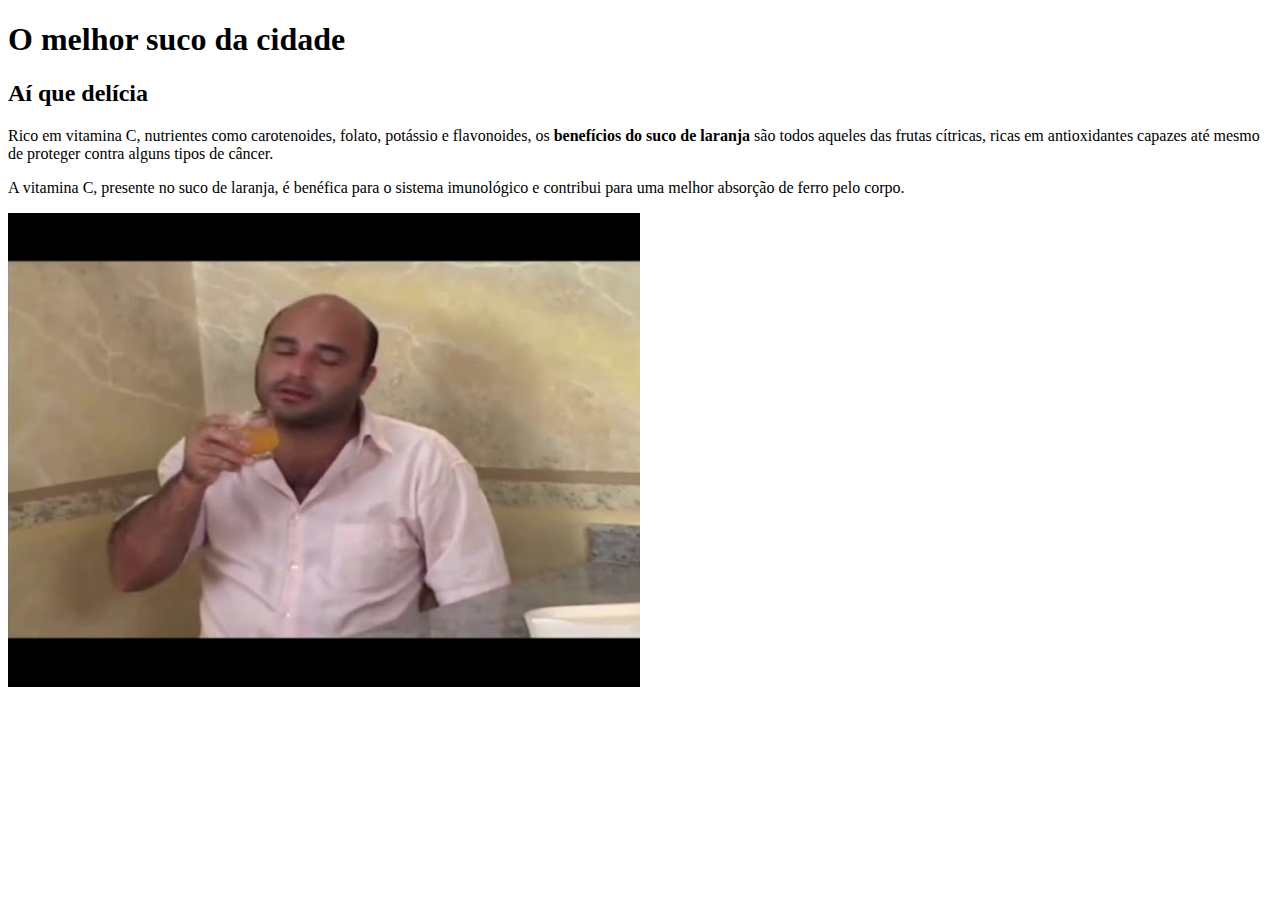
<file: exercicios/index.html>
<!DOCTYPE html>
<html lang="pt-BR">
<head>
    <meta charset="UTF-8">
    <meta name="viewport" content="width=device-width, initial-scale=1.0">
    <link rel="stylesheet" href="styles.css">
    <title>
        O melhor suco da cidade
    </title>
</head>
<!--Primeiro HTML dos guri-->
<body>
    <section class="conteudo">
        <h1 class="conteudo_titulo">O melhor suco da cidade</h1>
        <h2 class="conteudo_titulo_subtitulo">Aí que delícia</h2>
        <p class="conteudo_texto1">Rico em vitamina C, nutrientes como carotenoides, folato, potássio e flavonoides, os <b>benefícios do suco de laranja</b> são todos aqueles das frutas cítricas, ricas em antioxidantes capazes até mesmo de proteger contra alguns tipos de câncer.</p>
        <p class="conteudo_texto2">A vitamina C, presente no suco de laranja, é benéfica para o sistema imunológico e contribui para uma melhor absorção de ferro pelo corpo.</p>
    </section>
    <img src="../assets/paulo-guina.jpg" alt="paulo-guina-ai-que-delicia" id="paulo_guina">
</body>
</html>
</file>
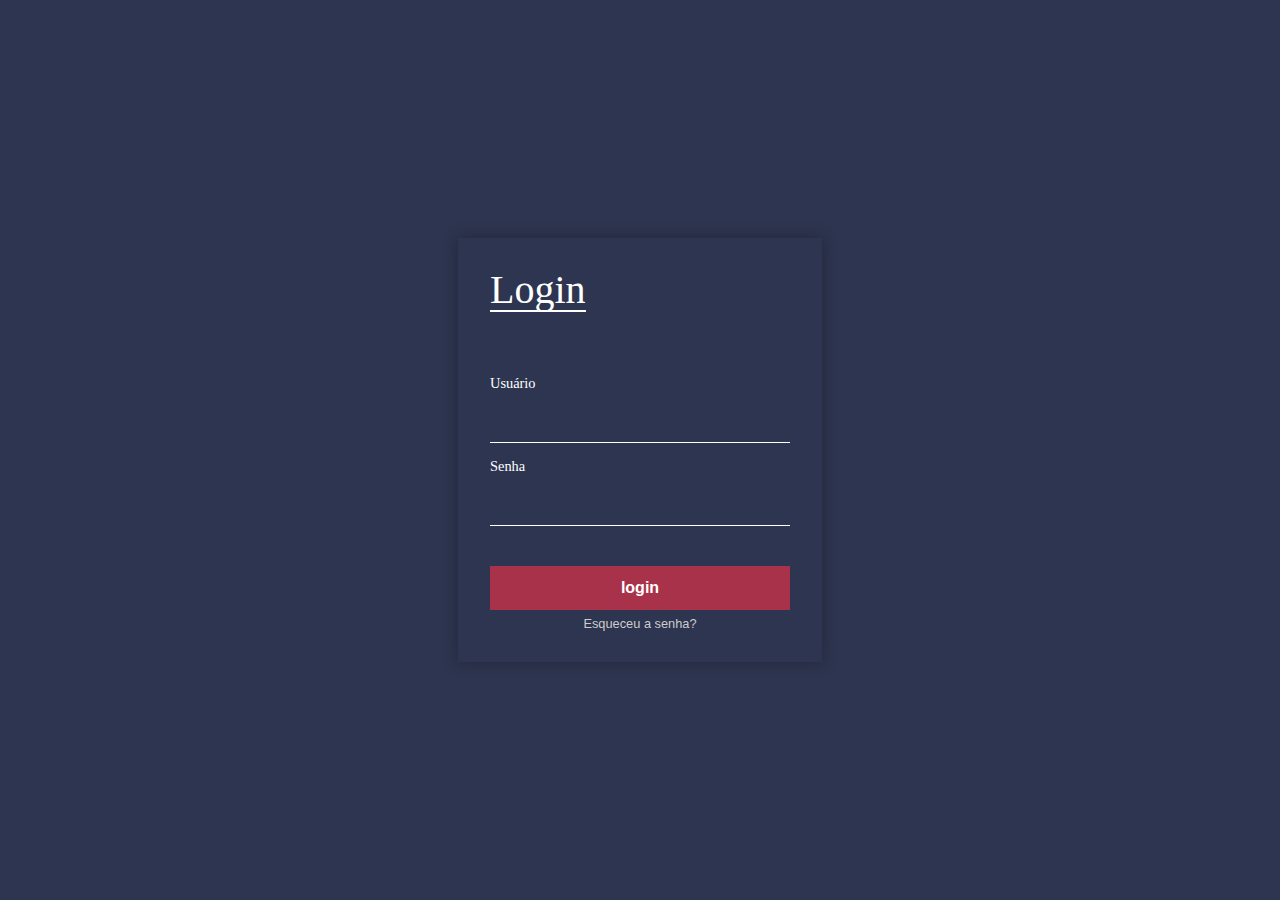
<file: atividadeLogin.html>
<!DOCTYPE html>
<html lang="pt-BR">
  <head>
    <meta charset="UTF-8" />
    <meta name="viewport" content="width=device-width, initial-scale=1.0" />
    <link rel="stylesheet" href="./styles/atividadeLogin.css">
    <title>Login</title>
  </head>
  <body>
    <main>
      <div class="container">
        <h1 class="titulo">Login</h1>
        <div class="container__login-campos">
          <label for="usuario" class="container__login-input">Usuário</label>
          <input type="text" name="usuario" id="usuario" />
          <label for="senha" class="container__login-input">Senha</label>
          <input type="password" name="senha" id="senha" />
        </div>
        <div class="container__login-botao-esqueceu-senha">
          <button class="botao-login">login</button>
          <a href="#">Esqueceu a senha?</a>
        </div>
      </div>
    </main>
  </body>
</html>
</file>
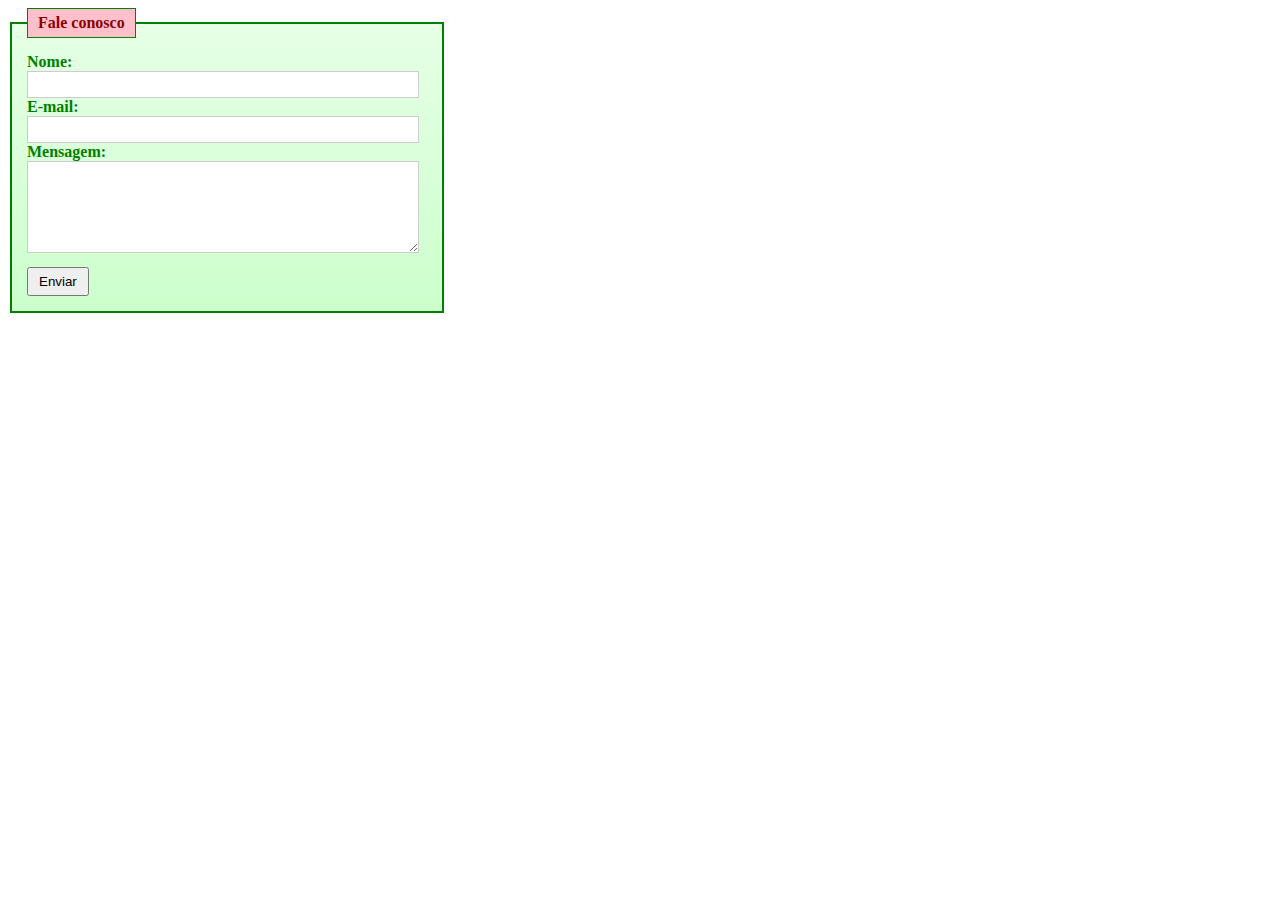
<file: formFaleConosco.html>
<!DOCTYPE html>
<html lang="pt-BR">
<head>
    <meta charset="UTF-8">
    <meta name="viewport" content="width=device-width, initial-scale=1.0">
    <link rel="stylesheet" href="./styles/formFaleConosco.css">
    <title>Fale Conosco</title>
</head>
<body>
    <main>
        <fieldset class="formulario">
            <legend>Fale conosco</legend>
                <div class="container">
                    <div class="container-items">
                        <label for="nome">Nome:</label>
                        <input type="text" id="nome">
                        <label for="email">E-mail:</label>
                        <input type="email" id="email">
                        <label for="mensagem">Mensagem:</label>
                        <textarea name="mensagem" id="mensagem"></textarea>
                        <button>Enviar</button>
                    </div>
                </div>  
        </fieldset>
    </main>
    
</body>
</html>
</file>
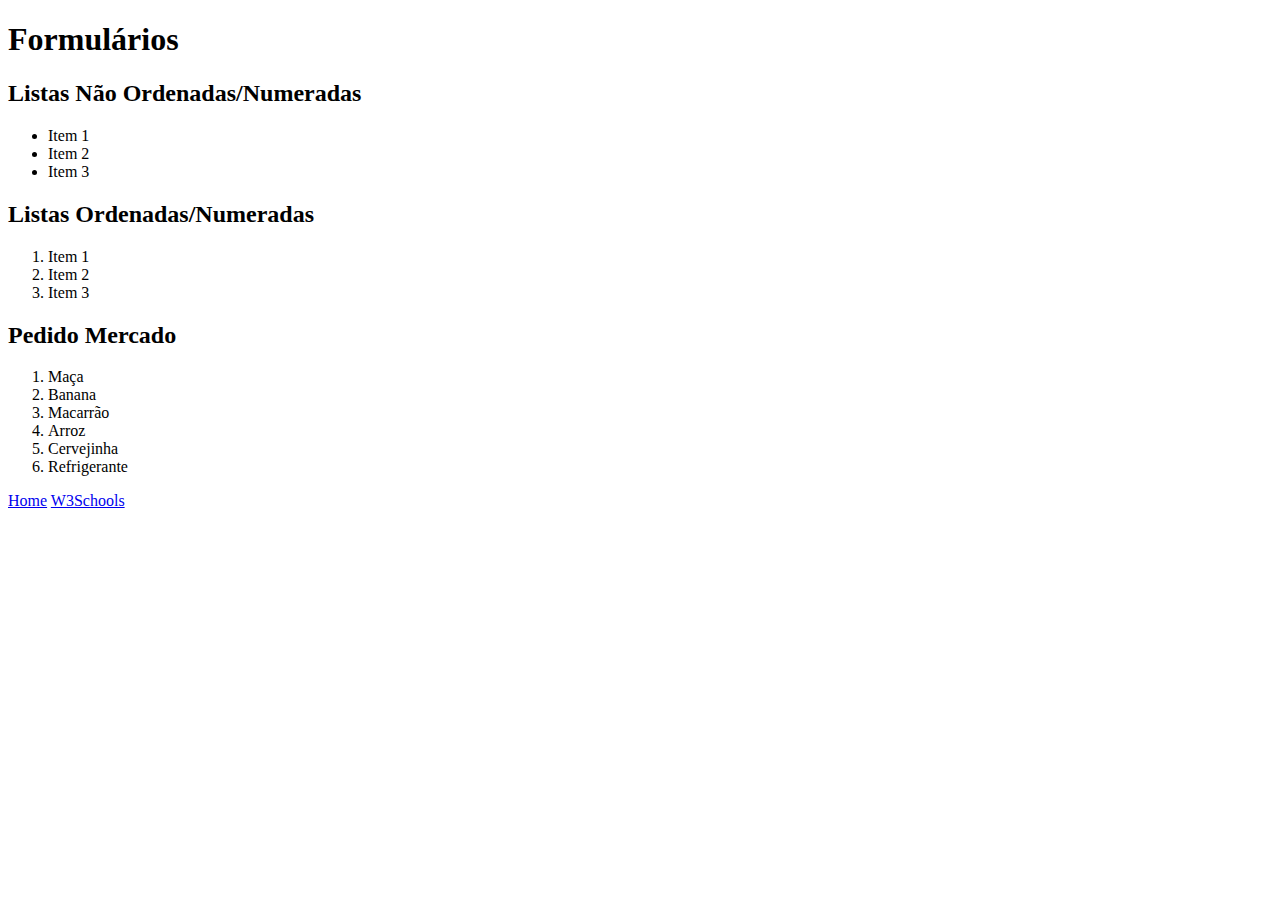
<file: formulario.html>
<!DOCTYPE html>
<html lang="pt-BR">
<head>
    <meta charset="UTF-8">  
    <meta name="viewport" content="width=device-width, initial-scale=1.0">
    <title>Formulários</title>
</head>
<body>
    <h1>Formulários</h1>

    <h2>Listas Não Ordenadas/Numeradas</h2>
    <ul>
        <li>Item 1</li>
        <li>Item 2</li>
        <li>Item 3</li>
    </ul>
    <h2>Listas Ordenadas/Numeradas</h2>
    <ol>
        <li>Item 1</li>
        <li>Item 2</li>
        <li>Item 3</li>
    </ol>
    <h2>Pedido Mercado</h2>
    <ol>
        <li>Maça</li>
        <li>Banana</li>
        <li>Macarrão</li>
        <li>Arroz</li>
        <li>Cervejinha</li>
        <li>Refrigerante</li>
    </ol>

    <a href="index.html" target="_blank">Home</a>
    <a href="https://www.w3schools.com/" target="_blank">W3Schools</a>
</body>
</html>
</file>
<file: exercicios/styles.css>
#paulo_guina {
    height: 50%;
    width: 50%;
}
</file>
<file: styles/formFaleConosco.css>
fieldset {
    display: flex;
    flex-direction: column;
    width: 400px;
    padding: 15px;
    border: 2px solid green; 
    background: linear-gradient(to bottom, #e6ffe6, #ccffcc); /* fundo degradê verde claro */
}

legend {
    background-color: pink;
    color: darkred;
    font-weight: bold;
    padding: 5px 10px;
    border: 1px solid green;
}

.container {
    display: flex;
    flex-direction: column;
    gap: 10px;
}

label {
    color: green;
    font-weight: bold;
    margin-top: 5px;
}

input, textarea {
    background-color: #ffffff;
    border: 1px solid #ccc;
    padding: 5px;
    width: 95%;
}

textarea {
    height: 80px;
    resize: vertical;
}

button {
    margin-top: 10px;
    align-self: flex-start;
    padding: 5px 10px;
}
</file>
<file: styles/atividadeLogin.css>
/* http://meyerweb.com/eric/tools/css/reset/ 
   v2.0 | 20110126
   License: none (public domain)
*/

html,
body,
div,
span,
applet,
object,
iframe,
h1,
h2,
h3,
h4,
h5,
h6,
p,
blockquote,
pre,
a,
abbr,
acronym,
address,
big,
cite,
code,
del,
dfn,
em,
img,
ins,
kbd,
q,
s,
samp,
small,
strike,
strong,
sub,
sup,
tt,
var,
b,
u,
i,
center,
dl,
dt,
dd,
ol,
ul,
li,
fieldset,
form,
label,
legend,
table,
caption,
tbody,
tfoot,
thead,
tr,
th,
td,
article,
aside,
canvas,
details,
embed,
figure,
figcaption,
footer,
header,
hgroup,
menu,
nav,
output,
ruby,
section,
summary,
time,
mark,
audio,
video {
  margin: 0;
  padding: 0;
  border: 0;
  font-size: 100%;
  font: inherit;
  vertical-align: baseline;
}
/* HTML5 display-role reset for older browsers */
article,
aside,
details,
figcaption,
figure,
footer,
header,
hgroup,
menu,
nav,
section {
  display: block;
}
body {
  line-height: 1;
}
ol,
ul {
  list-style: none;
}
blockquote,
q {
  quotes: none;
}
blockquote:before,
blockquote:after,
q:before,
q:after {
  content: "";
  content: none;
}
table {
  border-collapse: collapse;
  border-spacing: 0;
}

body {
  background-color: #2e3550; /* cor de fundo da tela */
  display: flex;
  justify-content: center;
  align-items: center;
  height: 100vh; /* ocupar altura total da tela */
  font-family: Arial, sans-serif;
}

.container {
  width: 300px;
  background-color: #2e3550; /* cor de fundo igual à da imagem */
  display: flex;
  flex-direction: column;
  padding: 2rem;
  box-shadow: 0px 0px 15px rgba(0,0,0,0.3);
}

.titulo {
  font-family: 'Times New Roman', Times, serif;
  color: white;
  font-size: 2.5rem;
  font-weight: 400px;
  margin-bottom: 2rem;
  border-bottom: 2px solid white;
  width: fit-content;
}

.container__login-campos {
  font-family: 'Times New Roman', Times, serif;
  display: flex;
  flex-direction: column;
  gap: 1rem;
  padding-top: 2rem;
}

.container__login-input {
  color: white;
  font-size: 0.9rem;
  margin-bottom: 0.3rem;
}

input {
  background: none;
  border: none;
  border-bottom: 1px solid white;
  color: white;
  padding: 0.5rem 0;
  outline: none;
}

.botao-login {
  background-color: #a8324a;
  color: white;
  border: none;
  padding: 0.8rem;
  margin-top: 1.5rem;
  width: 100%;
  cursor: pointer;
  font-size: 1rem;
  font-weight: bold;
}

.botao-login:hover {
  background-color: #922d44;
}

.container__login-botao-esqueceu-senha {
  display: flex;
  flex-direction: column;
  align-items: center;
  margin-top: 1rem;
}

.container__login-botao-esqueceu-senha a {
  font-size: 0.8rem;
  color: #ccc;
  text-decoration: none;
  margin-top: 0.5rem;
}

.container__login-botao-esqueceu-senha a:hover {
  text-decoration: underline;
}
</file>
